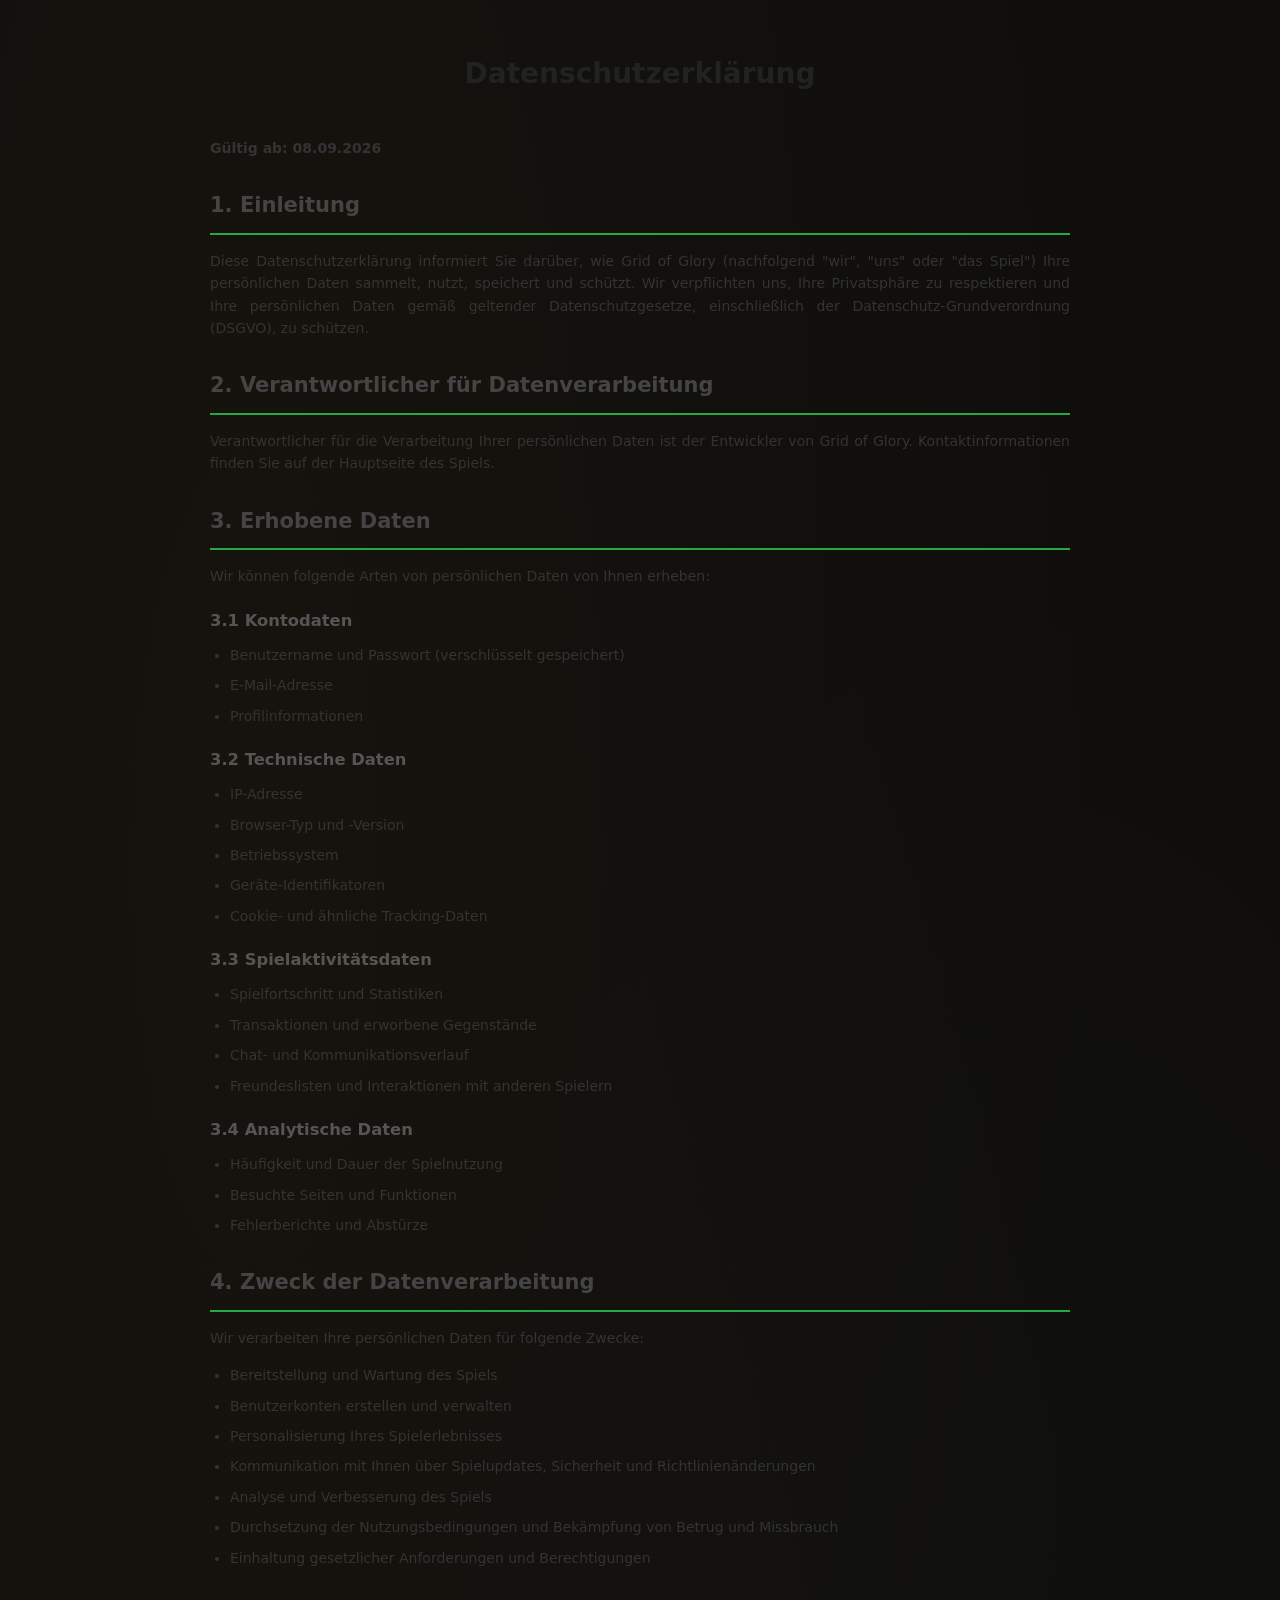
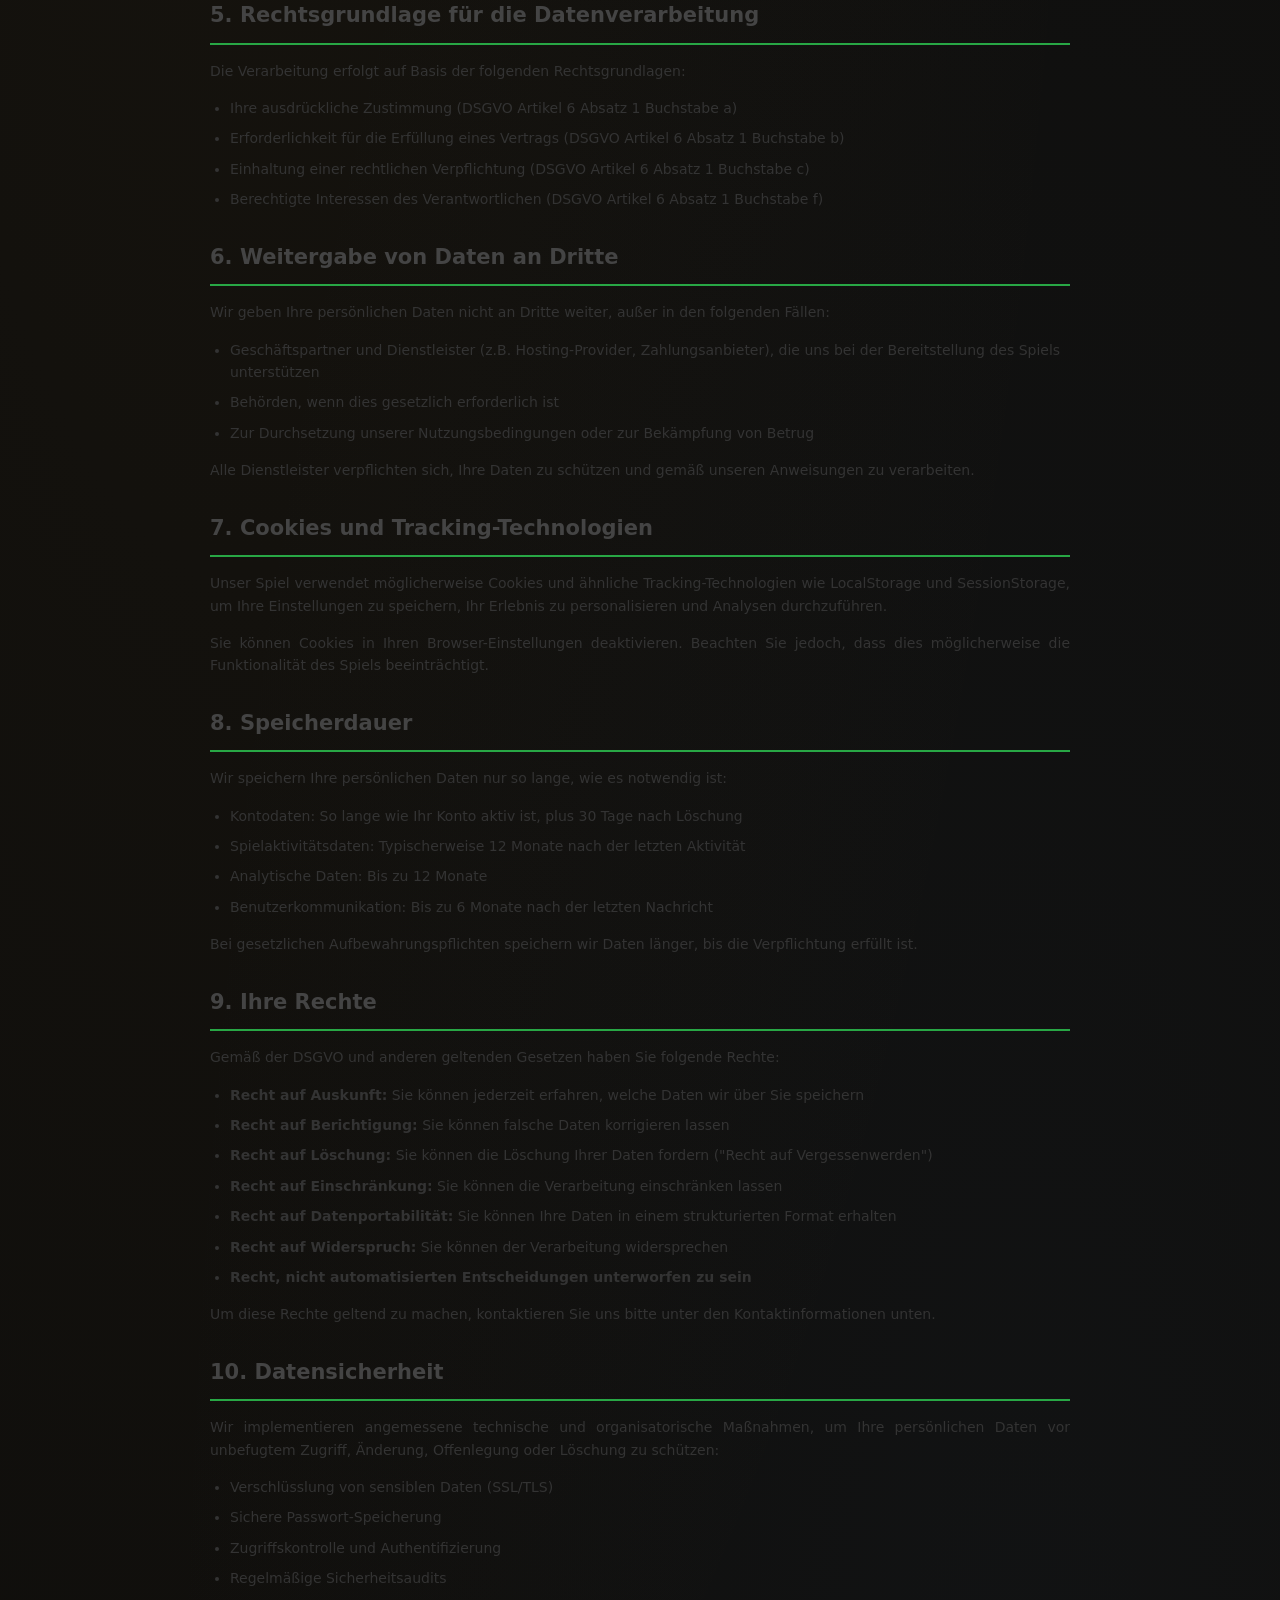
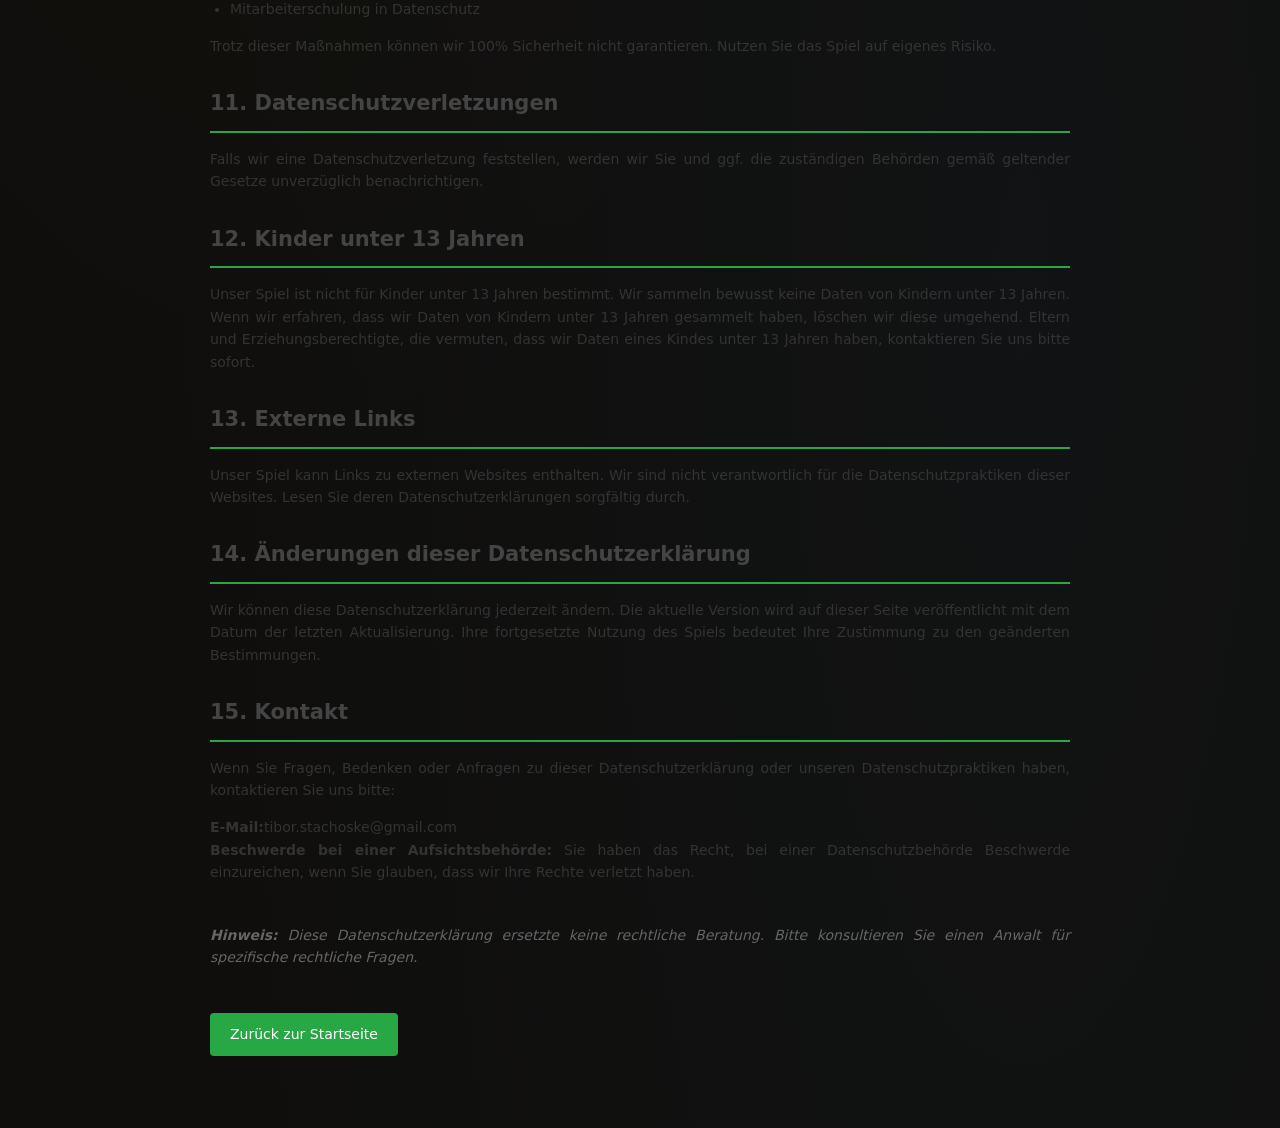
<file: datenschutz.html>
<!DOCTYPE html>
<html lang="de">
<head>
    <meta charset="UTF-8">
    <meta name="viewport" content="width=device-width, initial-scale=1.0">
    <title>Datenschutz - Grid of Glory</title>
    <link rel="stylesheet" href="style.css">
    <style>
        .privacy-container {
            max-width: 900px;
            margin: 0 auto;
            padding: 40px 20px;
            line-height: 1.6;
            color: #333;
        }
        .privacy-container h1 {
            text-align: center;
            margin-bottom: 40px;
            color: #222;
        }
        .privacy-container h2 {
            margin-top: 30px;
            margin-bottom: 15px;
            color: #444;
            border-bottom: 2px solid #28a745;
            padding-bottom: 10px;
        }
        .privacy-container h3 {
            margin-top: 20px;
            margin-bottom: 10px;
            color: #555;
        }
        .privacy-container p {
            margin-bottom: 15px;
            text-align: justify;
        }
        .privacy-container ul {
            margin-left: 20px;
            margin-bottom: 15px;
        }
        .privacy-container li {
            margin-bottom: 8px;
        }
        .back-link {
            display: inline-block;
            margin-top: 30px;
            padding: 10px 20px;
            background-color: #28a745;
            color: white;
            text-decoration: none;
            border-radius: 4px;
            text-align: center;
        }
        .back-link:hover {
            background-color: #218838;
        }
    </style>
</head>
<body>
    <div class="privacy-container">
        <h1>Datenschutzerklärung</h1>
        <p><strong>Gültig ab: 08.09.2026</strong></p>

        <h2>1. Einleitung</h2>
        <p>
            Diese Datenschutzerklärung informiert Sie darüber, wie Grid of Glory (nachfolgend "wir", "uns" oder "das Spiel") 
            Ihre persönlichen Daten sammelt, nutzt, speichert und schützt. Wir verpflichten uns, Ihre Privatsphäre zu 
            respektieren und Ihre persönlichen Daten gemäß geltender Datenschutzgesetze, einschließlich der 
            Datenschutz-Grundverordnung (DSGVO), zu schützen.
        </p>

        <h2>2. Verantwortlicher für Datenverarbeitung</h2>
        <p>
            Verantwortlicher für die Verarbeitung Ihrer persönlichen Daten ist der Entwickler von Grid of Glory. 
            Kontaktinformationen finden Sie auf der Hauptseite des Spiels.
        </p>

        <h2>3. Erhobene Daten</h2>
        <p>Wir können folgende Arten von persönlichen Daten von Ihnen erheben:</p>

        <h3>3.1 Kontodaten</h3>
        <ul>
            <li>Benutzername und Passwort (verschlüsselt gespeichert)</li>
            <li>E-Mail-Adresse</li>
            <li>Profilinformationen</li>
        </ul>

        <h3>3.2 Technische Daten</h3>
        <ul>
            <li>IP-Adresse</li>
            <li>Browser-Typ und -Version</li>
            <li>Betriebssystem</li>
            <li>Geräte-Identifikatoren</li>
            <li>Cookie- und ähnliche Tracking-Daten</li>
        </ul>

        <h3>3.3 Spielaktivitätsdaten</h3>
        <ul>
            <li>Spielfortschritt und Statistiken</li>
            <li>Transaktionen und erworbene Gegenstände</li>
            <li>Chat- und Kommunikationsverlauf</li>
            <li>Freundeslisten und Interaktionen mit anderen Spielern</li>
        </ul>

        <h3>3.4 Analytische Daten</h3>
        <ul>
            <li>Häufigkeit und Dauer der Spielnutzung</li>
            <li>Besuchte Seiten und Funktionen</li>
            <li>Fehlerberichte und Abstürze</li>
        </ul>

        <h2>4. Zweck der Datenverarbeitung</h2>
        <p>Wir verarbeiten Ihre persönlichen Daten für folgende Zwecke:</p>
        <ul>
            <li>Bereitstellung und Wartung des Spiels</li>
            <li>Benutzerkonten erstellen und verwalten</li>
            <li>Personalisierung Ihres Spielerlebnisses</li>
            <li>Kommunikation mit Ihnen über Spielupdates, Sicherheit und Richtlinienänderungen</li>
            <li>Analyse und Verbesserung des Spiels</li>
            <li>Durchsetzung der Nutzungsbedingungen und Bekämpfung von Betrug und Missbrauch</li>
            <li>Einhaltung gesetzlicher Anforderungen und Berechtigungen</li>
        </ul>

        <h2>5. Rechtsgrundlage für die Datenverarbeitung</h2>
        <p>Die Verarbeitung erfolgt auf Basis der folgenden Rechtsgrundlagen:</p>
        <ul>
            <li>Ihre ausdrückliche Zustimmung (DSGVO Artikel 6 Absatz 1 Buchstabe a)</li>
            <li>Erforderlichkeit für die Erfüllung eines Vertrags (DSGVO Artikel 6 Absatz 1 Buchstabe b)</li>
            <li>Einhaltung einer rechtlichen Verpflichtung (DSGVO Artikel 6 Absatz 1 Buchstabe c)</li>
            <li>Berechtigte Interessen des Verantwortlichen (DSGVO Artikel 6 Absatz 1 Buchstabe f)</li>
        </ul>

        <h2>6. Weitergabe von Daten an Dritte</h2>
        <p>
            Wir geben Ihre persönlichen Daten nicht an Dritte weiter, außer in den folgenden Fällen:
        </p>
        <ul>
            <li>Geschäftspartner und Dienstleister (z.B. Hosting-Provider, Zahlungsanbieter), die uns bei der Bereitstellung des Spiels unterstützen</li>
            <li>Behörden, wenn dies gesetzlich erforderlich ist</li>
            <li>Zur Durchsetzung unserer Nutzungsbedingungen oder zur Bekämpfung von Betrug</li>
        </ul>
        <p>
            Alle Dienstleister verpflichten sich, Ihre Daten zu schützen und gemäß unseren Anweisungen zu verarbeiten.
        </p>

        <h2>7. Cookies und Tracking-Technologien</h2>
        <p>
            Unser Spiel verwendet möglicherweise Cookies und ähnliche Tracking-Technologien wie LocalStorage und SessionStorage, 
            um Ihre Einstellungen zu speichern, Ihr Erlebnis zu personalisieren und Analysen durchzuführen.
        </p>
        <p>
            Sie können Cookies in Ihren Browser-Einstellungen deaktivieren. Beachten Sie jedoch, dass dies möglicherweise 
            die Funktionalität des Spiels beeinträchtigt.
        </p>

        <h2>8. Speicherdauer</h2>
        <p>
            Wir speichern Ihre persönlichen Daten nur so lange, wie es notwendig ist:
        </p>
        <ul>
            <li>Kontodaten: So lange wie Ihr Konto aktiv ist, plus 30 Tage nach Löschung</li>
            <li>Spielaktivitätsdaten: Typischerweise 12 Monate nach der letzten Aktivität</li>
            <li>Analytische Daten: Bis zu 12 Monate</li>
            <li>Benutzerkommunikation: Bis zu 6 Monate nach der letzten Nachricht</li>
        </ul>
        <p>
            Bei gesetzlichen Aufbewahrungspflichten speichern wir Daten länger, bis die Verpflichtung erfüllt ist.
        </p>

        <h2>9. Ihre Rechte</h2>
        <p>
            Gemäß der DSGVO und anderen geltenden Gesetzen haben Sie folgende Rechte:
        </p>
        <ul>
            <li><strong>Recht auf Auskunft:</strong> Sie können jederzeit erfahren, welche Daten wir über Sie speichern</li>
            <li><strong>Recht auf Berichtigung:</strong> Sie können falsche Daten korrigieren lassen</li>
            <li><strong>Recht auf Löschung:</strong> Sie können die Löschung Ihrer Daten fordern ("Recht auf Vergessenwerden")</li>
            <li><strong>Recht auf Einschränkung:</strong> Sie können die Verarbeitung einschränken lassen</li>
            <li><strong>Recht auf Datenportabilität:</strong> Sie können Ihre Daten in einem strukturierten Format erhalten</li>
            <li><strong>Recht auf Widerspruch:</strong> Sie können der Verarbeitung widersprechen</li>
            <li><strong>Recht, nicht automatisierten Entscheidungen unterworfen zu sein</strong></li>
        </ul>
        <p>
            Um diese Rechte geltend zu machen, kontaktieren Sie uns bitte unter den Kontaktinformationen unten.
        </p>

        <h2>10. Datensicherheit</h2>
        <p>
            Wir implementieren angemessene technische und organisatorische Maßnahmen, um Ihre persönlichen Daten 
            vor unbefugtem Zugriff, Änderung, Offenlegung oder Löschung zu schützen:
        </p>
        <ul>
            <li>Verschlüsslung von sensiblen Daten (SSL/TLS)</li>
            <li>Sichere Passwort-Speicherung</li>
            <li>Zugriffskontrolle und Authentifizierung</li>
            <li>Regelmäßige Sicherheitsaudits</li>
            <li>Mitarbeiterschulung in Datenschutz</li>
        </ul>
        <p>
            Trotz dieser Maßnahmen können wir 100% Sicherheit nicht garantieren. Nutzen Sie das Spiel auf eigenes Risiko.
        </p>

        <h2>11. Datenschutzverletzungen</h2>
        <p>
            Falls wir eine Datenschutzverletzung feststellen, werden wir Sie und ggf. die zuständigen Behörden 
            gemäß geltender Gesetze unverzüglich benachrichtigen.
        </p>

        <h2>12. Kinder unter 13 Jahren</h2>
        <p>
            Unser Spiel ist nicht für Kinder unter 13 Jahren bestimmt. Wir sammeln bewusst keine Daten von Kindern unter 13 Jahren. 
            Wenn wir erfahren, dass wir Daten von Kindern unter 13 Jahren gesammelt haben, löschen wir diese umgehend. 
            Eltern und Erziehungsberechtigte, die vermuten, dass wir Daten eines Kindes unter 13 Jahren haben, 
            kontaktieren Sie uns bitte sofort.
        </p>

        <h2>13. Externe Links</h2>
        <p>
            Unser Spiel kann Links zu externen Websites enthalten. Wir sind nicht verantwortlich für die Datenschutzpraktiken 
            dieser Websites. Lesen Sie deren Datenschutzerklärungen sorgfältig durch.
        </p>

        <h2>14. Änderungen dieser Datenschutzerklärung</h2>
        <p>
            Wir können diese Datenschutzerklärung jederzeit ändern. Die aktuelle Version wird auf dieser Seite veröffentlicht 
            mit dem Datum der letzten Aktualisierung. Ihre fortgesetzte Nutzung des Spiels bedeutet Ihre Zustimmung 
            zu den geänderten Bestimmungen.
        </p>

        <h2>15. Kontakt</h2>
        <p>
            Wenn Sie Fragen, Bedenken oder Anfragen zu dieser Datenschutzerklärung oder unseren Datenschutzpraktiken haben, 
            kontaktieren Sie uns bitte:
        </p>
        <p>
            <strong>E-Mail:</strong>tibor.stachoske@gmail.com<br>
            <strong>Beschwerde bei einer Aufsichtsbehörde:</strong> Sie haben das Recht, bei einer Datenschutzbehörde 
            Beschwerde einzureichen, wenn Sie glauben, dass wir Ihre Rechte verletzt haben.
        </p>

        <p style="margin-top: 40px; font-style: italic; color: #666;">
            <strong>Hinweis:</strong> Diese Datenschutzerklärung ersetzte keine rechtliche Beratung. 
            Bitte konsultieren Sie einen Anwalt für spezifische rechtliche Fragen.
        </p>

        <a href="index.html" class="back-link">Zurück zur Startseite</a>
    </div>
</body>
</html>
</file>
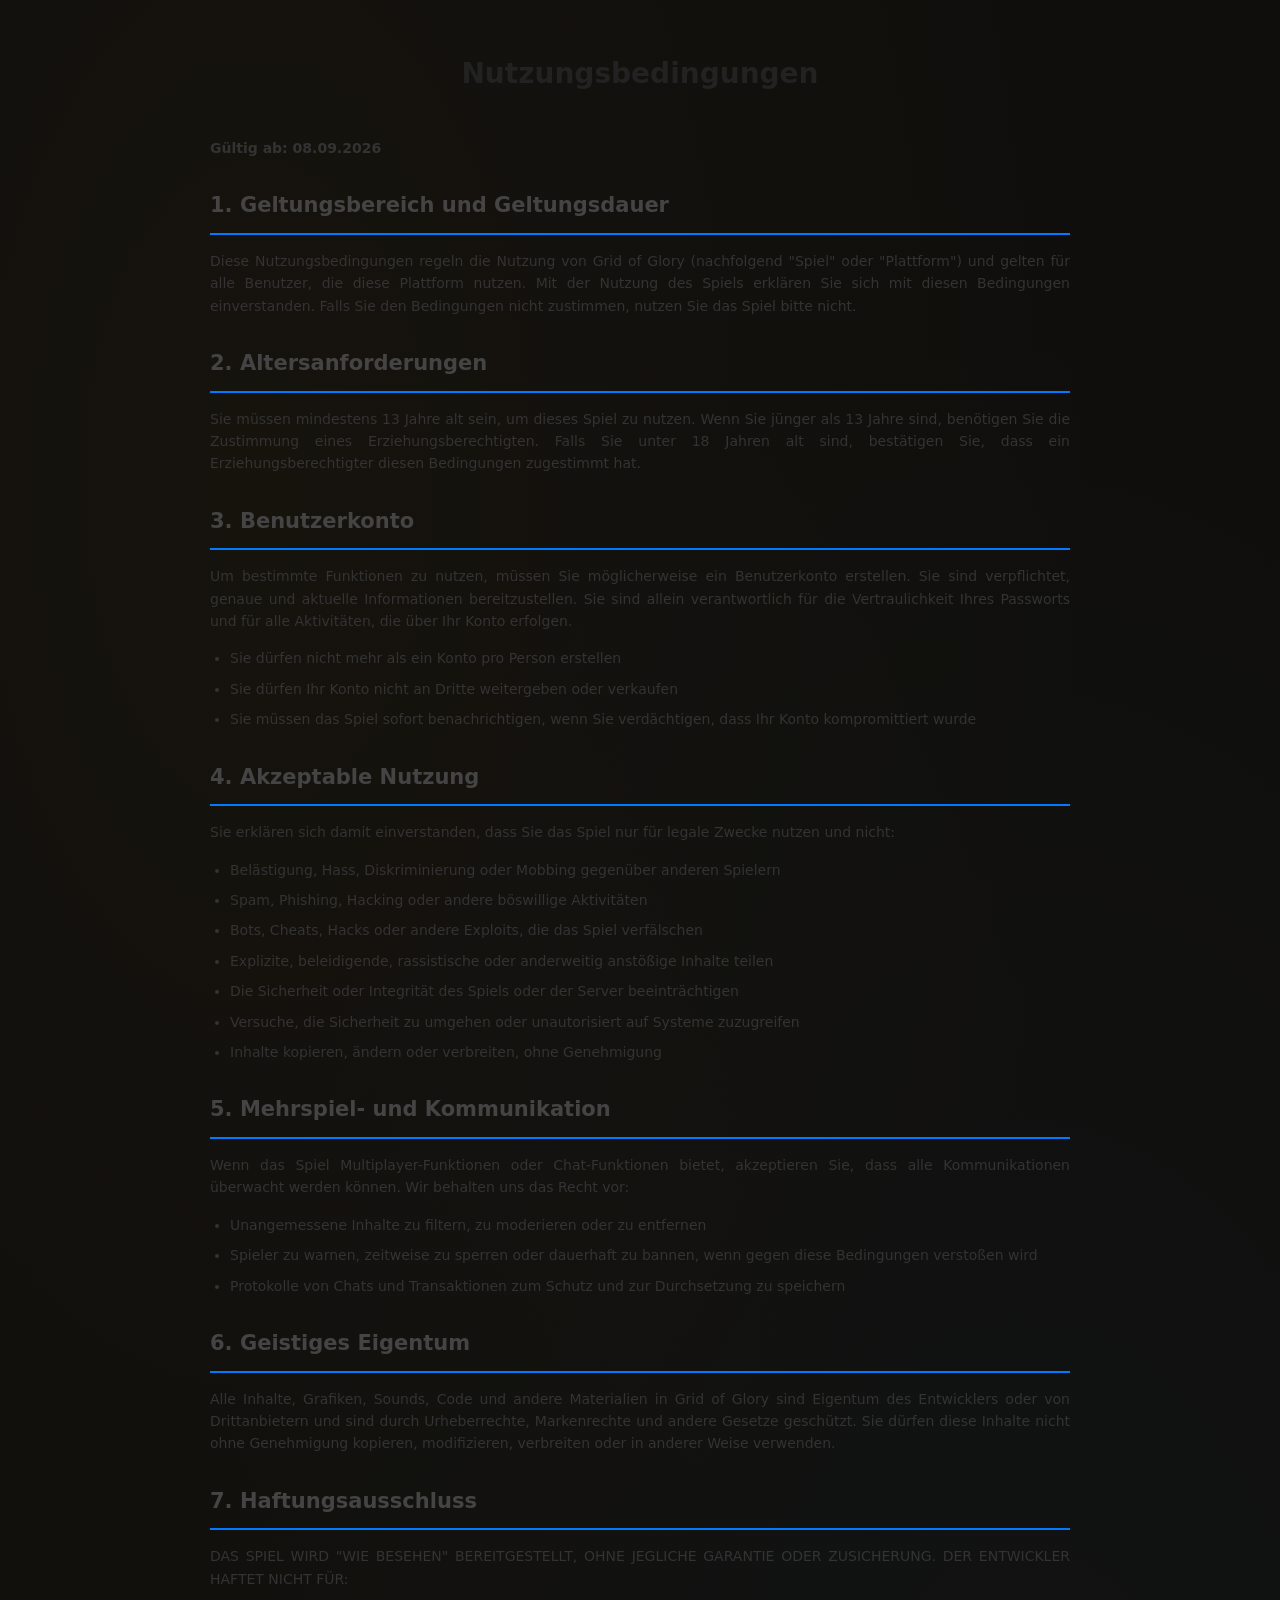
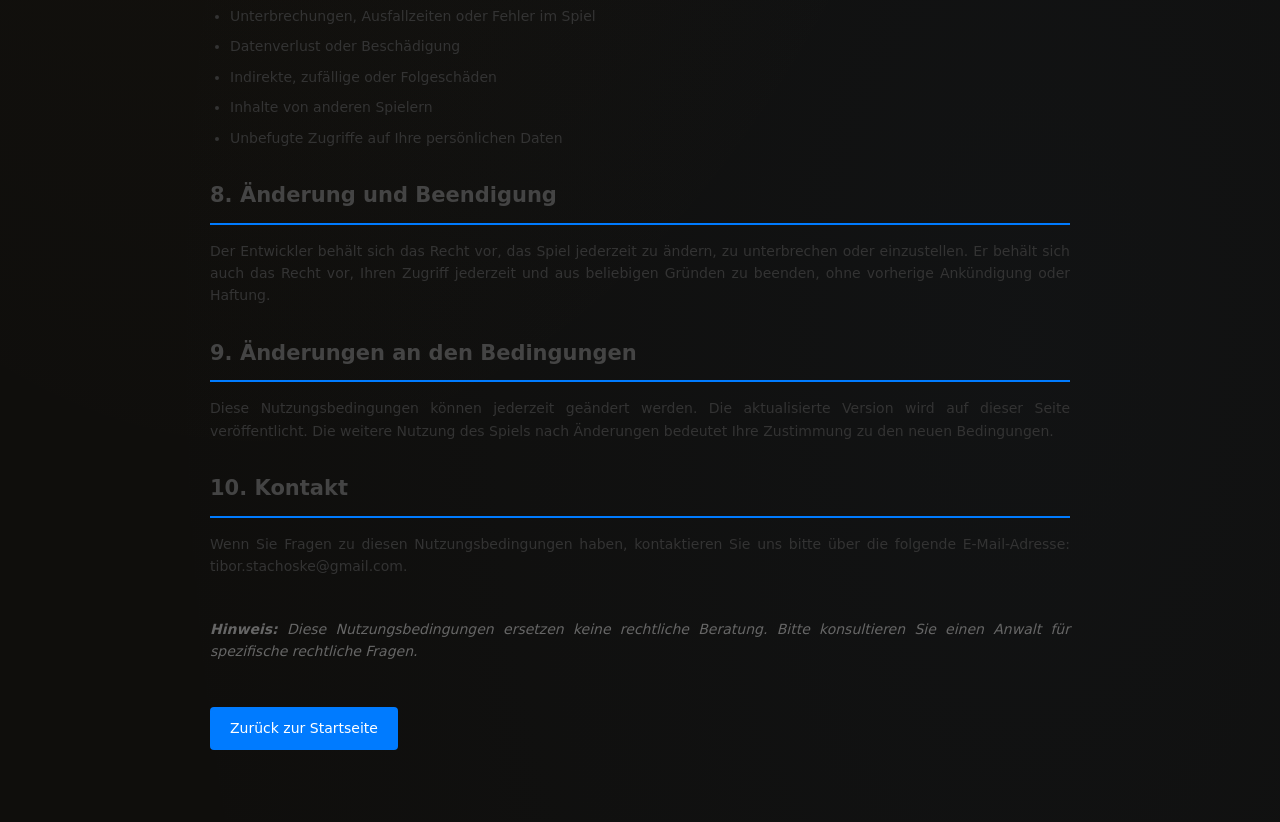
<file: nutzungsbedingungen.html>
<!DOCTYPE html>
<html lang="de">
<head>
    <meta charset="UTF-8">
    <meta name="viewport" content="width=device-width, initial-scale=1.0">
    <title>Nutzungsbedingungen - Grid of Glory</title>
    <link rel="stylesheet" href="style.css">
    <style>
        .terms-container {
            max-width: 900px;
            margin: 0 auto;
            padding: 40px 20px;
            line-height: 1.6;
            color: #333;
        }
        .terms-container h1 {
            text-align: center;
            margin-bottom: 40px;
            color: #222;
        }
        .terms-container h2 {
            margin-top: 30px;
            margin-bottom: 15px;
            color: #444;
            border-bottom: 2px solid #007bff;
            padding-bottom: 10px;
        }
        .terms-container p {
            margin-bottom: 15px;
            text-align: justify;
        }
        .terms-container ul {
            margin-left: 20px;
            margin-bottom: 15px;
        }
        .terms-container li {
            margin-bottom: 8px;
        }
        .back-link {
            display: inline-block;
            margin-top: 30px;
            padding: 10px 20px;
            background-color: #007bff;
            color: white;
            text-decoration: none;
            border-radius: 4px;
            text-align: center;
        }
        .back-link:hover {
            background-color: #0056b3;
        }
    </style>
</head>
<body>
    <div class="terms-container">
        <h1>Nutzungsbedingungen</h1>
        <p><strong>Gültig ab: 08.09.2026</strong></p>

        <h2>1. Geltungsbereich und Geltungsdauer</h2>
        <p>
            Diese Nutzungsbedingungen regeln die Nutzung von Grid of Glory (nachfolgend "Spiel" oder "Plattform") 
            und gelten für alle Benutzer, die diese Plattform nutzen. Mit der Nutzung des Spiels erklären Sie sich 
            mit diesen Bedingungen einverstanden. Falls Sie den Bedingungen nicht zustimmen, nutzen Sie das Spiel bitte nicht.
        </p>

        <h2>2. Altersanforderungen</h2>
        <p>
            Sie müssen mindestens 13 Jahre alt sein, um dieses Spiel zu nutzen. Wenn Sie jünger als 13 Jahre sind, 
            benötigen Sie die Zustimmung eines Erziehungsberechtigten. Falls Sie unter 18 Jahren alt sind, bestätigen 
            Sie, dass ein Erziehungsberechtigter diesen Bedingungen zugestimmt hat.
        </p>

        <h2>3. Benutzerkonto</h2>
        <p>Um bestimmte Funktionen zu nutzen, müssen Sie möglicherweise ein Benutzerkonto erstellen. Sie sind 
            verpflichtet, genaue und aktuelle Informationen bereitzustellen. Sie sind allein verantwortlich für 
            die Vertraulichkeit Ihres Passworts und für alle Aktivitäten, die über Ihr Konto erfolgen.</p>
        <ul>
            <li>Sie dürfen nicht mehr als ein Konto pro Person erstellen</li>
            <li>Sie dürfen Ihr Konto nicht an Dritte weitergeben oder verkaufen</li>
            <li>Sie müssen das Spiel sofort benachrichtigen, wenn Sie verdächtigen, dass Ihr Konto kompromittiert wurde</li>
        </ul>

        <h2>4. Akzeptable Nutzung</h2>
        <p>Sie erklären sich damit einverstanden, dass Sie das Spiel nur für legale Zwecke nutzen und nicht:</p>
        <ul>
            <li>Belästigung, Hass, Diskriminierung oder Mobbing gegenüber anderen Spielern</li>
            <li>Spam, Phishing, Hacking oder andere böswillige Aktivitäten</li>
            <li>Bots, Cheats, Hacks oder andere Exploits, die das Spiel verfälschen</li>
            <li>Explizite, beleidigende, rassistische oder anderweitig anstößige Inhalte teilen</li>
            <li>Die Sicherheit oder Integrität des Spiels oder der Server beeinträchtigen</li>
            <li>Versuche, die Sicherheit zu umgehen oder unautorisiert auf Systeme zuzugreifen</li>
            <li>Inhalte kopieren, ändern oder verbreiten, ohne Genehmigung</li>
        </ul>

        <h2>5. Mehrspiel- und Kommunikation</h2>
        <p>
            Wenn das Spiel Multiplayer-Funktionen oder Chat-Funktionen bietet, akzeptieren Sie, dass alle 
            Kommunikationen überwacht werden können. Wir behalten uns das Recht vor:
        </p>
        <ul>
            <li>Unangemessene Inhalte zu filtern, zu moderieren oder zu entfernen</li>
            <li>Spieler zu warnen, zeitweise zu sperren oder dauerhaft zu bannen, wenn gegen diese Bedingungen verstoßen wird</li>
            <li>Protokolle von Chats und Transaktionen zum Schutz und zur Durchsetzung zu speichern</li>
        </ul>

        <h2>6. Geistiges Eigentum</h2>
        <p>
            Alle Inhalte, Grafiken, Sounds, Code und andere Materialien in Grid of Glory sind Eigentum des Entwicklers 
            oder von Drittanbietern und sind durch Urheberrechte, Markenrechte und andere Gesetze geschützt. Sie dürfen 
            diese Inhalte nicht ohne Genehmigung kopieren, modifizieren, verbreiten oder in anderer Weise verwenden.
        </p>

        <h2>7. Haftungsausschluss</h2>
        <p>
            DAS SPIEL WIRD "WIE BESEHEN" BEREITGESTELLT, OHNE JEGLICHE GARANTIE ODER ZUSICHERUNG. DER ENTWICKLER 
            HAFTET NICHT FÜR:
        </p>
        <ul>
            <li>Unterbrechungen, Ausfallzeiten oder Fehler im Spiel</li>
            <li>Datenverlust oder Beschädigung</li>
            <li>Indirekte, zufällige oder Folgeschäden</li>
            <li>Inhalte von anderen Spielern</li>
            <li>Unbefugte Zugriffe auf Ihre persönlichen Daten</li>
        </ul>

        <h2>8. Änderung und Beendigung</h2>
        <p>
            Der Entwickler behält sich das Recht vor, das Spiel jederzeit zu ändern, zu unterbrechen oder einzustellen. 
            Er behält sich auch das Recht vor, Ihren Zugriff jederzeit und aus beliebigen Gründen zu beenden, 
            ohne vorherige Ankündigung oder Haftung.
        </p>

        <h2>9. Änderungen an den Bedingungen</h2>
        <p>
            Diese Nutzungsbedingungen können jederzeit geändert werden. Die aktualisierte Version wird auf dieser Seite 
            veröffentlicht. Die weitere Nutzung des Spiels nach Änderungen bedeutet Ihre Zustimmung zu den neuen Bedingungen.
        </p>

        <h2>10. Kontakt</h2>
        <p>
            Wenn Sie Fragen zu diesen Nutzungsbedingungen haben, kontaktieren Sie uns bitte über die folgende E-Mail-Adresse: tibor.stachoske@gmail.com.
        </p>

        <p style="margin-top: 40px; font-style: italic; color: #666;">
            <strong>Hinweis:</strong> Diese Nutzungsbedingungen ersetzen keine rechtliche Beratung. 
            Bitte konsultieren Sie einen Anwalt für spezifische rechtliche Fragen.
        </p>

        <a href="index.html" class="back-link">Zurück zur Startseite</a>
    </div>
</body>
</html>
</file>
<file: style.css>
﻿/* â•â•â•â•â•â•â•â•â•â•â•â•â•â•â•â•â•â•â•â•â•â•â•â•â•â•â•â•â•â•â•â•â•â•â•â•â•â•â•â•â•â•â•â•â•â•â•â•â•â•â•â•â•â•â•
   GRID OF GLORY â€” style.css
   Dark Fantasy Theme, Mobile-First
â•â•â•â•â•â•â•â•â•â•â•â•â•â•â•â•â•â•â•â•â•â•â•â•â•â•â•â•â•â•â•â•â•â•â•â•â•â•â•â•â•â•â•â•â•â•â•â•â•â•â•â•â•â•â•â• */

/* â”€â”€ RESET & BASE â”€â”€â”€â”€â”€â”€â”€â”€â”€â”€â”€â”€â”€â”€â”€â”€â”€â”€â”€â”€â”€â”€â”€â”€â”€â”€â”€â”€â”€â”€â”€â”€â”€â”€â”€â”€â”€â”€â”€ */
*, *::before, *::after {
  box-sizing: border-box;
  margin: 0;
  padding: 0;
}

html, body {
  min-height: 100vh;
  background: #0f0e0c;
  background-image:
    radial-gradient(ellipse at 20% 20%, rgba(200,151,58,0.04) 0%, transparent 60%),
    radial-gradient(ellipse at 80% 80%, rgba(58,96,144,0.06) 0%, transparent 60%);
  color: #e8e0d0;
  font-family: 'Segoe UI', system-ui, -apple-system, sans-serif;
  font-size: 14px;
  line-height: 1.5;
}

body {
  padding: 12px;
  padding-bottom: 32px;
}

h2.sr-only {
  position: absolute; width: 1px; height: 1px;
  overflow: hidden; clip: rect(0,0,0,0);
}


/* â•â•â•â•â•â•â•â•â•â•â•â•â•â•â•â•â•â•â•â•â•â•â•â•â•â•â•â•â•â•â•â•â•â•â•â•â•â•â•â•â•â•â•â•â•â•â•â•â•â•â•â•â•â•â•
   CARDS & LAYOUT
â•â•â•â•â•â•â•â•â•â•â•â•â•â•â•â•â•â•â•â•â•â•â•â•â•â•â•â•â•â•â•â•â•â•â•â•â•â•â•â•â•â•â•â•â•â•â•â•â•â•â•â•â•â•â•â• */

.card {
  background: #1a1814;
  border: 1px solid #3a3630;
  border-radius: 14px;
  padding: 14px 16px;
  box-shadow: 0 2px 8px rgba(0,0,0,0.4);
}

.card h3 {
  font-size: 12px;
  font-weight: 600;
  text-transform: uppercase;
  letter-spacing: 0.08em;
  color: #c8973a;
  margin-bottom: 8px;
}

/* â•â•â•â•â•â•â•â•â•â•â•â•â•â•â•â•â•â•â•â•â•â•â•â•â•â•â•â•â•â•â•â•â•â•â•â•â•â•â•â•â•â•â•â•â•â•â•â•â•â•â•â•â•â•â•
   GAME LAYOUT â€” RESPONSIVE
â•â•â•â•â•â•â•â•â•â•â•â•â•â•â•â•â•â•â•â•â•â•â•â•â•â•â•â•â•â•â•â•â•â•â•â•â•â•â•â•â•â•â•â•â•â•â•â•â•â•â•â•â•â•â•â• */

/* Einheitliches, mobiles Layout fuer alle Bildschirmgroessen */
.game-layout {
  display: flex;
  flex-direction: column;
  min-height: 100vh;
  padding-bottom: 100px; /* Platz fuer die fixierte Action-Bar unten */
}

.game-top-bar {
  position: sticky;
  top: 0;
  z-index: 500;
  display: flex;
  justify-content: space-between;
  align-items: center;
  gap: 12px;
  background: linear-gradient(180deg, rgba(15,14,12,0.97), rgba(15,14,12,0.88));
  border-bottom: 2px solid #3a3630;
  padding: 10px 14px;
  backdrop-filter: blur(8px);
  flex-shrink: 0;
}

.game-info-compact {
  display: flex;
  gap: 16px;
  align-items: center;
  flex: 1;
  min-width: 0;
  font-size: 13px;
}

.game-info-compact > * {
  white-space: nowrap;
  overflow: hidden;
  text-overflow: ellipsis;
}

.btn-back-top {
  padding: 8px 12px;
  background: rgba(58,96,144,0.3);
  border: 1px solid #3a6090;
  color: #8ab4f0;
  border-radius: 6px;
  cursor: pointer;
  font-size: 12px;
  font-weight: 600;
  flex-shrink: 0;
  transition: all 0.2s;
}

.btn-back-top:hover {
  background: rgba(58,96,144,0.5);
  border-color: #5a8ac0;
}

/* MAIN GAME CONTAINER - alles zentriert untereinander, wie eine App */
.game-main {
  display: flex;
  flex-direction: column;
  gap: 12px;
  align-items: center;
  padding: 12px;
  width: 100%;
}

.game-board-container {
  width: 100%;
  max-width: 480px;
  display: flex;
  flex-direction: column;
  gap: 8px;
}

.board-wrap {
  width: 100%;
  display: flex;
  justify-content: center;
  align-items: flex-start;
  background: rgba(0,0,0,0.4);
  border: 1px solid #3a3630;
  border-radius: 12px;
  padding: 10px;
  overflow: auto;
  -webkit-overflow-scrolling: touch;
}

@media (max-width: 480px) {
  .game-top-bar { padding: 8px 10px; }
  .game-main { padding: 8px; gap: 10px; }
}

.sr-row {
  display: flex;
  justify-content: space-between;
  align-items: center;
  font-size: 11px;
  color: #9a9080;
  padding: 3px 0;
  border-bottom: 1px solid rgba(255,255,255,0.03);
}
.sr-row:last-child { border-bottom: none; }
.sr-row span:last-child {
  color: #e8e0d0;
  font-weight: 500;
}


/* â•â•â•â•â•â•â•â•â•â•â•â•â•â•â•â•â•â•â•â•â•â•â•â•â•â•â•â•â•â•â•â•â•â•â•â•â•â•â•â•â•â•â•â•â•â•â•â•â•â•â•â•â•â•â•
   BOARD
â•â•â•â•â•â•â•â•â•â•â•â•â•â•â•â•â•â•â•â•â•â•â•â•â•â•â•â•â•â•â•â•â•â•â•â•â•â•â•â•â•â•â•â•â•â•â•â•â•â•â•â•â•â•â•â• */

#board-wrap {
  line-height: 0;
  border-radius: 8px;
  overflow: hidden;
  box-shadow: 0 4px 24px rgba(0,0,0,0.6);
  border: 2px solid #4a4540;
}

.board-grid {
  display: inline-grid;
}

.cell {
  width: 40px;
  height: 40px;
  display: flex;
  align-items: center;
  justify-content: center;
  cursor: pointer;
  position: relative;
  overflow: visible;
  font-size: 16px;
  user-select: none;
  transition: filter 0.1s;
}

/* Mobile: kleinere Zellen */
@media (max-width: 480px) {
  .cell { width: 32px; height: 32px; font-size: 13px; }
}

.cell.c-light { background: #2a2620; }
.cell.c-dark  { background: #221e18; }

.cell.t-wall  { background: #111 !important; cursor: default; }
.cell.t-cover { background: #1a3020 !important; }
.cell.t-water { background: #0e2035 !important; cursor: default; }

.cell.hl-move { background: #1a2e45 !important; outline: 2px solid #3a6090; outline-offset: -2px; }
.cell.hl-atk  { background: #3a1a1a !important; outline: 2px solid #c04040; outline-offset: -2px; }
.cell.hl-sel  { outline: 3px solid #c8973a !important; outline-offset: -3px; z-index: 2; }

/* DEPLOYMENT ZONES */
.cell.deployment-zone-a { background: rgba(58, 96, 144, 0.2) !important; }
.cell.deployment-zone-b { background: rgba(192, 64, 64, 0.2) !important; }

.cell:hover:not(.t-wall):not(.t-water) { filter: brightness(1.3); }

/* Unit circle */
.unit {
  width: 30px;
  height: 30px;
  border-radius: 50%;
  display: flex;
  align-items: center;
  justify-content: center;
  font-size: 14px;
  border: 2px solid;
  position: absolute;
  top: 50%;
  left: 50%;
  transform: translate(-50%, -50%);
  z-index: 3;
  box-shadow: 0 2px 6px rgba(0,0,0,0.5);
  transition: transform 0.15s;
}
@media (max-width: 480px) {
  .unit { width: 24px; height: 24px; font-size: 11px; }
}
.unit.spent { opacity: .35; filter: grayscale(0.5); }

.hp-bar {
  position: absolute;
  bottom: -5px;
  left: 50%;
  transform: translateX(-50%);
  width: 26px;
  height: 3px;
  background: rgba(0,0,0,0.5);
  border-radius: 2px;
  overflow: hidden;
}
@media (max-width: 480px) {
  .hp-bar { width: 20px; bottom: -4px; }
}
.hp-fill {
  height: 100%;
  background: linear-gradient(90deg, #4a7a3a, #6aaa5a);
  border-radius: 2px;
  transition: width .3s;
}

/* â•â•â•â•â•â•â•â•â•â•â•â•â•â•â•â•â•â•â•â•â•â•â•â•â•â•â•â•â•â•â•â•â•â•â•â•â•â•â•â•â•â•â•â•â•â•â•â•â•â•â•â•â•â•â•
   SPRITE-SYSTEM
â•â•â•â•â•â•â•â•â•â•â•â•â•â•â•â•â•â•â•â•â•â•â•â•â•â•â•â•â•â•â•â•â•â•â•â•â•â•â•â•â•â•â•â•â•â•â•â•â•â•â•â•â•â•â•â• */

.sprite {
  display: flex;
  align-items: center;
  justify-content: center;
  width: 100%;
  height: 100%;
  position: relative;
}

.sprite-img {
  width: 100%;
  height: 100%;
  object-fit: contain;
  image-rendering: pixelated;
  image-rendering: crisp-edges;
}

.sprite.sprite-loaded {
  background: transparent;
}

.sprite-emoji {
  font-size: 1.2em;
  line-height: 1;
  text-align: center;
}

/* Unit Sprites - können größer als die Cell sein */
.unit {
  position: absolute;
  top: 50%;
  left: 50%;
  transform: translate(-50%, -50%);
  width: 150%;
  height: 150%;
  display: flex;
  align-items: center;
  justify-content: center;
  z-index: 10;
}

.unit .sprite {
  width: 100%;
  height: 100%;
  position: relative;
}

.unit .sprite-img {
  width: 100%;
  height: 100%;
  object-fit: contain;
}

/* Terrain Sprites - Basis Layer */
.sprite.sprite-terrain-base {
  position: absolute;
  top: 0;
  left: 0;
  width: 100%;
  height: 100%;
  z-index: 1;
  opacity: 1;
}

/* Terrain Sprites - Objekt Layer (oben drauf) */
.sprite.sprite-terrain-object {
  position: absolute;
  top: 0;
  left: 0;
  width: 100%;
  height: 100%;
  z-index: 2;
  opacity: 0.95;
}

/* Sprite-Fallback fÃ¼r fehlende Dateien */
.sprite:not(.sprite-loaded) {
  font-size: 12px;
  color: #999;
}


/* â•â•â•â•â•â•â•â•â•â•â•â•â•â•â•â•â•â•â•â•â•â•â•â•â•â•â•â•â•â•â•â•â•â•â•â•â•â•â•â•â•â•â•â•â•â•â•â•â•â•â•â•â•â•â•
   BUTTONS
â•â•â•â•â•â•â•â•â•â•â•â•â•â•â•â•â•â•â•â•â•â•â•â•â•â•â•â•â•â•â•â•â•â•â•â•â•â•â•â•â•â•â•â•â•â•â•â•â•â•â•â•â•â•â•â• */

.big-btn {
  width: 100%;
  padding: 12px 16px;
  border-radius: 8px;
  border: 1px solid transparent;
  color: #fff;
  font-size: 13px;
  font-weight: 600;
  cursor: pointer;
  margin-top: 8px;
  letter-spacing: 0.02em;
  transition: filter 0.15s, transform 0.1s;
  text-shadow: 0 1px 2px rgba(0,0,0,0.4);
}
.big-btn:hover:not(:disabled) { filter: brightness(1.1); transform: translateY(-1px); }
.big-btn:active:not(:disabled) { transform: translateY(0); }
.big-btn:disabled { opacity: .35; cursor: default; }

.pb {
  font-size: 12px;
  padding: 10px 14px;
  border-radius: 8px;
  border: 1.5px solid #4a4540;
  background: #211f1a;
  color: #9a9080;
  cursor: pointer;
  transition: all 0.15s;
  font-weight: 600;
  flex: 1;
  text-transform: uppercase;
  letter-spacing: 0.05em;
  box-shadow: 0 2px 6px rgba(0,0,0,0.3);
}
.pb:hover:not(:disabled) {
  background: #2a2820;
  border-color: #9a9080;
  color: #e8e0d0;
  transform: translateY(-2px);
  box-shadow: 0 4px 12px rgba(0,0,0,0.5);
}
.pb.active {
  background: linear-gradient(135deg, rgba(58,96,144,0.4), rgba(58,96,144,0.2));
  color: #e8b84a;
  border-color: #5080b0;
  box-shadow: 0 4px 12px rgba(58,96,144,0.4);
  font-weight: 700;
}
.pb.active:hover:not(:disabled) {
  background: linear-gradient(135deg, rgba(58,96,144,0.5), rgba(58,96,144,0.3));
  box-shadow: 0 6px 16px rgba(58,96,144,0.5);
}
.pb:disabled { opacity: .35; cursor: default; }

.act-btn {
  width: 100%;
  padding: 12px 14px;
  border-radius: 10px;
  border: 1px solid #3a3630;
  background: #211f1a;
  color: #e8e0d0;
  font-size: 13px;
  cursor: pointer;
  text-align: left;
  margin-bottom: 8px;
  display: block;
  transition: all 0.15s;
  line-height: 1.4;
}
.act-btn:hover:not(:disabled) {
  background: #2a2820;
  border-color: #4a4540;
}
.act-btn:disabled { opacity: .35; cursor: default; }
.act-btn.atk {
  border-color: rgba(192,64,64,0.4);
  color: #e07060;
}
.act-btn.atk:hover {
  background: rgba(192,64,64,0.12);
  border-color: #c04040;
}
.act-btn.roll-a {
  background: linear-gradient(135deg, #8a2020, #c04040);
  color: #fff;
  border-color: #c04040;
  font-weight: 600;
  font-size: 13px;
  padding: 14px 12px;
  margin-bottom: 8px;
  text-align: center;
  box-shadow: 0 4px 12px rgba(192,64,64,0.4);
  line-height: 1.3;
  animation: pulse-dice 2s infinite;
}
.act-btn.roll-a:hover:not(:disabled) {
  box-shadow: 0 6px 16px rgba(192,64,64,0.6);
  transform: translateY(-2px);
}
.act-btn.roll-d {
  background: linear-gradient(135deg, #1e3a5a, #3a6090);
  color: #fff;
  border-color: #3a6090;
  font-weight: 600;
  font-size: 13px;
  padding: 14px 12px;
  margin-bottom: 8px;
  text-align: center;
  box-shadow: 0 4px 12px rgba(58,96,144,0.4);
  line-height: 1.3;
  animation: pulse-dice 2s infinite;
}
.act-btn.roll-d:hover:not(:disabled) {
  box-shadow: 0 6px 16px rgba(58,96,144,0.6);
  transform: translateY(-2px);
}

@keyframes pulse-dice {
  0%, 100% { box-shadow: 0 4px 12px rgba(255,255,255,0.1); }
  50% { box-shadow: 0 4px 20px rgba(255,255,255,0.25); }
}


/* â•â•â•â•â•â•â•â•â•â•â•â•â•â•â•â•â•â•â•â•â•â•â•â•â•â•â•â•â•â•â•â•â•â•â•â•â•â•â•â•â•â•â•â•â•â•â•â•â•â•â•â•â•â•â•
   LOG
â•â•â•â•â•â•â•â•â•â•â•â•â•â•â•â•â•â•â•â•â•â•â•â•â•â•â•â•â•â•â•â•â•â•â•â•â•â•â•â•â•â•â•â•â•â•â•â•â•â•â•â•â•â•â•â• */

.log-box {
  background: rgba(0,0,0,0.3);
  border: 1px solid #3a3630;
  border-radius: 8px;
  padding: 8px 10px;
  height: 130px;
  overflow-y: auto;
  font-size: 12px;
  scrollbar-width: thin;
  scrollbar-color: #4a4540 transparent;
}
.log-box::-webkit-scrollbar { width: 4px; }
.log-box::-webkit-scrollbar-thumb { background: #4a4540; border-radius: 2px; }

.le {
  padding: 2px 0;
  border-bottom: 1px solid rgba(255,255,255,0.03);
  line-height: 1.4;
}
.le:last-child { border-bottom: none; }
.le.hit { color: #e06050; }
.le.mov { color: #5080b0; }
.le.mis { color: #6a6058; }
.le.kil { color: #6aaa5a; font-weight: 600; }
.le.sys { color: #6a6058; font-style: italic; }
.le.cov { color: #50a080; }


/* â•â•â•â•â•â•â•â•â•â•â•â•â•â•â•â•â•â•â•â•â•â•â•â•â•â•â•â•â•â•â•â•â•â•â•â•â•â•â•â•â•â•â•â•â•â•â•â•â•â•â•â•â•â•â•
   GAME INFO SECTIONS (Keine Tabs, nur untereinander!)
â•â•â•â•â•â•â•â•â•â•â•â•â•â•â•â•â•â•â•â•â•â•â•â•â•â•â•â•â•â•â•â•â•â•â•â•â•â•â•â•â•â•â•â•â•â•â•â•â•â•â•â•â•â•â•â• */

.game-info-sections {
  display: flex;
  flex-direction: column;
  gap: 10px;
  width: 100%;
  max-width: 480px;
}

.info-card {
  background: #1a1814;
  border: 1px solid #3a3630;
  border-radius: 12px;
  padding: 14px 16px;
  box-shadow: 0 2px 8px rgba(0,0,0,0.4);
}

.info-card h3 {
  font-size: 11px;
  font-weight: 600;
  text-transform: uppercase;
  letter-spacing: 0.08em;
  color: #c8973a;
  margin-bottom: 10px;
}

.info-card #unit-card {
  font-size: 12px;
  line-height: 1.4;
}

.info-card #actions {
  display: flex;
  flex-direction: column;
  gap: 8px;
}

.info-card .log-box {
  font-size: 11px;
  max-height: 200px;
  overflow-y: auto;
}

/* Kompaktere Unit-Card Info */
#unit-card .sr-row {
  font-size: 10px;
  padding: 2px 0;
  margin-bottom: 2px;
}


/* â•â•â•â•â•â•â•â•â•â•â•â•â•â•â•â•â•â•â•â•â•â•â•â•â•â•â•â•â•â•â•â•â•â•â•â•â•â•â•â•â•â•â•â•â•â•â•â•â•â•â•â•â•â•â•
   BOTTOM ACTION BAR (Mobile)
â•â•â•â•â•â•â•â•â•â•â•â•â•â•â•â•â•â•â•â•â•â•â•â•â•â•â•â•â•â•â•â•â•â•â•â•â•â•â•â•â•â•â•â•â•â•â•â•â•â•â•â•â•â•â•â• */

.bottom-action-bar {
  position: fixed;
  bottom: 0;
  left: 50%;
  transform: translateX(-50%);
  width: 100%;
  max-width: 480px;
  display: flex;
  background: linear-gradient(180deg, rgba(26,24,20,0.85), rgba(18,17,14,0.98));
  border-top: 2px solid #4a4540;
  backdrop-filter: blur(10px);
  padding: 10px 10px calc(10px + env(safe-area-inset-bottom));
  z-index: 999;
  gap: 8px;
  flex-wrap: wrap;
  transition: opacity 0.2s;
}

.action-icon-btn {
  flex: 1;
  min-width: 80px;
  min-height: 52px;
  padding: 10px 8px;
  border-radius: 10px;
  border: 1px solid #4a4540;
  background: #211f1a;
  color: #e8e0d0;
  font-size: 11px;
  font-weight: 600;
  cursor: pointer;
  display: flex;
  flex-direction: column;
  align-items: center;
  justify-content: center;
  gap: 4px;
  transition: all 0.15s;
  text-transform: uppercase;
  letter-spacing: 0.05em;
}
.action-icon-btn:hover:not(:disabled) {
  background: #2a2820;
  transform: translateY(-2px);
  border-color: #3a3630;
}
.action-icon-btn:disabled {
  opacity: 0.4;
  cursor: default;
}
.action-icon-btn.primary {
  background: linear-gradient(135deg, #8a6520, #c8973a);
  border-color: #c8973a;
  font-weight: 700;
  font-size: 12px;
}
.action-icon-btn.primary:hover:not(:disabled) {
  background: linear-gradient(135deg, #9a7530, #d8a84a);
  border-color: #e8b84a;
}


/* â•â•â•â•â•â•â•â•â•â•â•â•â•â•â•â•â•â•â•â•â•â•â•â•â•â•â•â•â•â•â•â•â•â•â•â•â•â•â•â•â•â•â•â•â•â•â•â•â•â•â•â•â•â•â•
   DICE
â•â•â•â•â•â•â•â•â•â•â•â•â•â•â•â•â•â•â•â•â•â•â•â•â•â•â•â•â•â•â•â•â•â•â•â•â•â•â•â•â•â•â•â•â•â•â•â•â•â•â•â•â•â•â•â• */

.dice-panel {
  background: rgba(0,0,0,0.3);
  border: 1px solid #3a3630;
  border-radius: 8px;
  padding: 10px;
  margin-bottom: 8px;
}
.dice-title {
  font-size: 11px;
  color: #9a9080;
  margin-bottom: 8px;
  line-height: 1.5;
}
.dice-row {
  display: flex;
  gap: 6px;
  flex-wrap: wrap;
  margin-bottom: 8px;
}
.die {
  width: 32px;
  height: 32px;
  border-radius: 6px;
  display: flex;
  align-items: center;
  justify-content: center;
  font-size: 16px;
  font-weight: 700;
  border: 1.5px solid #4a4540;
  background: #211f1a;
  color: #9a9080;
  box-shadow: inset 0 1px 0 rgba(255,255,255,0.05);
}
.die.ok {
  background: rgba(74,122,58,0.2);
  border-color: #4a7a3a;
  color: #6aaa5a;
}
.die.no {
  background: rgba(0,0,0,0.2);
  color: #6a6058;
}

.cov-badge {
  display: inline-block;
  background: rgba(80,160,128,0.15);
  color: #50a080;
  border: 1px solid rgba(80,160,128,0.3);
  border-radius: 4px;
  font-size: 10px;
  padding: 1px 6px;
  margin-left: 4px;
}


/* â•â•â•â•â•â•â•â•â•â•â•â•â•â•â•â•â•â•â•â•â•â•â•â•â•â•â•â•â•â•â•â•â•â•â•â•â•â•â•â•â•â•â•â•â•â•â•â•â•â•â•â•â•â•â•
   LEGEND
â•â•â•â•â•â•â•â•â•â•â•â•â•â•â•â•â•â•â•â•â•â•â•â•â•â•â•â•â•â•â•â•â•â•â•â•â•â•â•â•â•â•â•â•â•â•â•â•â•â•â•â•â•â•â•â• */

.legend-row {
  display: flex;
  gap: 10px;
  flex-wrap: wrap;
  font-size: 10px;
  color: #9a9080;
  align-items: center;
}
.leg { display: flex; align-items: center; gap: 4px; }
.leg-sq {
  width: 12px; height: 12px;
  border-radius: 3px;
  border: 1px solid rgba(255,255,255,0.1);
}


/* â•â•â•â•â•â•â•â•â•â•â•â•â•â•â•â•â•â•â•â•â•â•â•â•â•â•â•â•â•â•â•â•â•â•â•â•â•â•â•â•â•â•â•â•â•â•â•â•â•â•â•â•â•â•â•
   PHASE BAR
â•â•â•â•â•â•â•â•â•â•â•â•â•â•â•â•â•â•â•â•â•â•â•â•â•â•â•â•â•â•â•â•â•â•â•â•â•â•â•â•â•â•â•â•â•â•â•â•â•â•â•â•â•â•â•â• */

/* Phase-Umschaltung passiert ueber die Bottom Action Bar */
#phase-bar {
  display: none;
}

#turn-label {
  font-size: 14px;
  font-weight: 600;
}


/* â•â•â•â•â•â•â•â•â•â•â•â•â•â•â•â•â•â•â•â•â•â•â•â•â•â•â•â•â•â•â•â•â•â•â•â•â•â•â•â•â•â•â•â•â•â•â•â•â•â•â•â•â•â•â•
   LOBBY SCREEN
â•â•â•â•â•â•â•â•â•â•â•â•â•â•â•â•â•â•â•â•â•â•â•â•â•â•â•â•â•â•â•â•â•â•â•â•â•â•â•â•â•â•â•â•â•â•â•â•â•â•â•â•â•â•â•â• */

#screen-lobby .card {
  max-width: 420px;
  margin: 0 auto;
}

#screen-lobby h3 {
  font-size: 22px;
  font-weight: 700;
  color: #e8b84a;
  text-shadow: 0 0 20px rgba(200,151,58,0.3);
  letter-spacing: 0.05em;
  margin-bottom: 4px !important;
  text-transform: none;
}

.lobby-subtitle {
  font-size: 12px;
  color: #6a6058;
  margin-bottom: 20px;
}

.lobby-divider {
  display: flex;
  align-items: center;
  gap: 10px;
  font-size: 11px;
  color: #6a6058;
  margin: 12px 0;
}
.lobby-divider::before,
.lobby-divider::after {
  content: '';
  flex: 1;
  height: 1px;
  background: #3a3630;
}

.join-row {
  display: flex;
  gap: 8px;
  margin-top: 4px;
}

#room-input {
  flex: 1;
  padding: 10px 12px;
  border-radius: 8px;
  border: 1px solid #4a4540;
  background: #2a2720;
  color: #e8e0d0;
  font-size: 14px;
  letter-spacing: 3px;
  text-transform: uppercase;
  font-weight: 600;
  outline: none;
  transition: border-color 0.2s;
}
#room-input:focus { border-color: #8a6520; }
#room-input::placeholder { letter-spacing: 1px; font-weight: 400; color: #6a6058; }

#join-error {
  margin-top: 8px;
  font-size: 12px;
  color: #e05050;
  padding: 6px 10px;
  background: rgba(192,64,64,0.1);
  border-radius: 8px;
  border: 1px solid rgba(192,64,64,0.2);
}


/* â•â•â•â•â•â•â•â•â•â•â•â•â•â•â•â•â•â•â•â•â•â•â•â•â•â•â•â•â•â•â•â•â•â•â•â•â•â•â•â•â•â•â•â•â•â•â•â•â•â•â•â•â•â•â•
   WAITING SCREENS
â•â•â•â•â•â•â•â•â•â•â•â•â•â•â•â•â•â•â•â•â•â•â•â•â•â•â•â•â•â•â•â•â•â•â•â•â•â•â•â•â•â•â•â•â•â•â•â•â•â•â•â•â•â•â•â• */

#screen-waiting .card,
#screen-waiting-map .card {
  max-width: 420px;
  margin: 0 auto;
  text-align: center;
}

.room-code-box {
  background: rgba(0,0,0,0.3);
  border: 1px solid #4a4540;
  border-radius: 14px;
  padding: 20px;
  margin: 12px 0;
}

#waiting-code {
  font-size: 38px;
  font-weight: 800;
  letter-spacing: 8px;
  color: #e8b84a;
  font-family: 'Courier New', monospace;
  text-shadow: 0 0 20px rgba(200,151,58,0.4);
}

.wait-hint {
  font-size: 12px;
  color: #6a6058;
  margin-bottom: 12px;
}

.pulse-row {
  display: flex;
  align-items: center;
  justify-content: center;
  gap: 8px;
  font-size: 12px;
  color: #9a9080;
  margin: 12px 0;
}

.pulse-dot {
  width: 8px; height: 8px;
  border-radius: 50%;
  background: #6aaa5a;
  animation: pulse 1.5s infinite;
}

#waiting-map-factions {
  font-size: 15px;
  font-weight: 600;
  line-height: 1.8;
  margin-bottom: 12px;
}


/* â•â•â•â•â•â•â•â•â•â•â•â•â•â•â•â•â•â•â•â•â•â•â•â•â•â•â•â•â•â•â•â•â•â•â•â•â•â•â•â•â•â•â•â•â•â•â•â•â•â•â•â•â•â•â•
   FACTION SCREEN
â•â•â•â•â•â•â•â•â•â•â•â•â•â•â•â•â•â•â•â•â•â•â•â•â•â•â•â•â•â•â•â•â•â•â•â•â•â•â•â•â•â•â•â•â•â•â•â•â•â•â•â•â•â•â•â• */

#screen-faction .card {
  max-width: 560px;
  margin: 0 auto;
}

.step-label {
  font-size: 11px;
  font-weight: 600;
  text-transform: uppercase;
  letter-spacing: 0.1em;
  color: #c8973a;
  margin-bottom: 10px;
}

.faction-grid {
  display: grid;
  grid-template-columns: 1fr 1fr;
  gap: 10px;
  margin-bottom: 12px;
}
@media (max-width: 480px) {
  .faction-grid { grid-template-columns: 1fr; }
}

.faction-card {
  border: 2px solid #3a3630;
  border-radius: 14px;
  padding: 12px;
  cursor: pointer;
  transition: border-color 0.15s, background 0.15s, transform 0.1s;
  background: #211f1a;
}
.faction-card:hover {
  border-color: #4a4540;
  transform: translateY(-1px);
}
.faction-card.selected {
  border-color: #c8973a;
  background: rgba(200,151,58,0.08);
}

.faction-name {
  font-size: 13px;
  font-weight: 700;
  margin-bottom: 3px;
  color: #e8e0d0;
}
.faction-desc {
  font-size: 10px;
  color: #9a9080;
  margin-bottom: 8px;
  line-height: 1.5;
}
.faction-trait {
  font-size: 10px;
  padding: 3px 8px;
  border-radius: 4px;
  display: inline-block;
  margin-bottom: 8px;
  font-weight: 500;
}
.roster-list {
  font-size: 10px;
  color: #6a6058;
  line-height: 1.7;
  border-top: 1px solid #3a3630;
  padding-top: 6px;
  margin-top: 4px;
}

.faction-progress {
  background: rgba(0,0,0,0.3);
  border: 1px solid #3a3630;
  border-radius: 8px;
  padding: 10px 14px;
  font-size: 12px;
  margin-bottom: 12px;
  line-height: 2;
}


/* â•â•â•â•â•â•â•â•â•â•â•â•â•â•â•â•â•â•â•â•â•â•â•â•â•â•â•â•â•â•â•â•â•â•â•â•â•â•â•â•â•â•â•â•â•â•â•â•â•â•â•â•â•â•â•
   MAP SCREEN
â•â•â•â•â•â•â•â•â•â•â•â•â•â•â•â•â•â•â•â•â•â•â•â•â•â•â•â•â•â•â•â•â•â•â•â•â•â•â•â•â•â•â•â•â•â•â•â•â•â•â•â•â•â•â•â• */

#screen-map .card {
  max-width: 520px;
  margin: 0 auto;
}

.map-tab {
  font-size: 11px;
  padding: 5px 12px;
  border-radius: 8px;
  border: 1px solid #4a4540;
  background: #211f1a;
  color: #9a9080;
  cursor: pointer;
  margin-right: 4px;
  margin-bottom: 4px;
  transition: all 0.15s;
  font-weight: 500;
}
.map-tab.active {
  background: rgba(200,151,58,0.15);
  color: #e8b84a;
  border-color: #8a6520;
}

.tool-btn {
  font-size: 11px;
  padding: 5px 10px;
  border-radius: 8px;
  border: 1px solid #4a4540;
  background: #211f1a;
  color: #9a9080;
  cursor: pointer;
  margin-right: 4px;
  margin-bottom: 4px;
  transition: all 0.15s;
}
.tool-btn.active {
  border-color: #8a6520;
  background: rgba(200,151,58,0.15);
  color: #e8b84a;
}

.size-inp {
  width: 52px;
  padding: 4px 8px;
  border-radius: 8px;
  border: 1px solid #4a4540;
  background: #2a2720;
  color: #e8e0d0;
  font-size: 12px;
  outline: none;
}
.size-inp:focus { border-color: #8a6520; }

#map-step-label {
  font-size: 11px;
  font-weight: 600;
  text-transform: uppercase;
  letter-spacing: 0.1em;
  color: #c8973a;
  margin-bottom: 10px;
}


/* â•â•â•â•â•â•â•â•â•â•â•â•â•â•â•â•â•â•â•â•â•â•â•â•â•â•â•â•â•â•â•â•â•â•â•â•â•â•â•â•â•â•â•â•â•â•â•â•â•â•â•â•â•â•â•
   GAME SCREEN
â•â•â•â•â•â•â•â•â•â•â•â•â•â•â•â•â•â•â•â•â•â•â•â•â•â•â•â•â•â•â•â•â•â•â•â•â•â•â•â•â•â•â•â•â•â•â•â•â•â•â•â•â•â•â•â• */

#screen-game {
  padding: 0;
}

#unit-card h3 {
  font-size: 13px;
  text-transform: none;
  letter-spacing: 0;
  color: #e8e0d0;
}

/* Terrain icons im Board */
.cell.t-wall::before   { content: '🧱'; font-size: 16px; }
.cell.t-cover::before  { content: '🌿'; font-size: 12px; opacity: 0.6; }
.cell.t-water::before  { content: '🌊'; font-size: 14px; }


/* â•â•â•â•â•â•â•â•â•â•â•â•â•â•â•â•â•â•â•â•â•â•â•â•â•â•â•â•â•â•â•â•â•â•â•â•â•â•â•â•â•â•â•â•â•â•â•â•â•â•â•â•â•â•â•
   ANIMATIONS
â•â•â•â•â•â•â•â•â•â•â•â•â•â•â•â•â•â•â•â•â•â•â•â•â•â•â•â•â•â•â•â•â•â•â•â•â•â•â•â•â•â•â•â•â•â•â•â•â•â•â•â•â•â•â•â• */

@keyframes pulse {
  0%   { opacity: 1; transform: scale(1); }
  50%  { opacity: 0.4; transform: scale(1.4); }
  100% { opacity: 1; transform: scale(1); }
}

@keyframes fadeIn {
  from { opacity: 0; transform: translateY(8px); }
  to   { opacity: 1; transform: translateY(0); }
}

@keyframes spin {
  from { transform: rotate(0deg); }
  to   { transform: rotate(360deg); }
}

.card {
  animation: fadeIn 0.2s ease;
}


/* â•â•â•â•â•â•â•â•â•â•â•â•â•â•â•â•â•â•â•â•â•â•â•â•â•â•â•â•â•â•â•â•â•â•â•â•â•â•â•â•â•â•â•â•â•â•â•â•â•â•â•â•â•â•â•
   SCROLLBAR GLOBAL
â•â•â•â•â•â•â•â•â•â•â•â•â•â•â•â•â•â•â•â•â•â•â•â•â•â•â•â•â•â•â•â•â•â•â•â•â•â•â•â•â•â•â•â•â•â•â•â•â•â•â•â•â•â•â•â• */

::-webkit-scrollbar { width: 6px; height: 6px; }
::-webkit-scrollbar-track { background: transparent; }
::-webkit-scrollbar-thumb { background: #4a4540; border-radius: 3px; }
::-webkit-scrollbar-thumb:hover { background: #5a5550; }


/* â•â•â•â•â•â•â•â•â•â•â•â•â•â•â•â•â•â•â•â•â•â•â•â•â•â•â•â•â•â•â•â•â•â•â•â•â•â•â•â•â•â•â•â•â•â•â•â•â•â•â•â•â•â•â•
   TEAM BUILDER SCREEN
â•â•â•â•â•â•â•â•â•â•â•â•â•â•â•â•â•â•â•â•â•â•â•â•â•â•â•â•â•â•â•â•â•â•â•â•â•â•â•â•â•â•â•â•â•â•â•â•â•â•â•â•â•â•â•â• */

#screen-teambuilder .card {
  max-width: 100%;
}

.teambuilder-unit-card {
  border: 2px solid #3a3630;
  border-radius: 8px;
  padding: 8px;
  background: #211f1a;
  cursor: pointer;
  transition: all 0.15s;
  text-align: center;
}

.teambuilder-unit-card:hover {
  border-color: #4a4540;
  background: #2a2820;
  transform: translateY(-2px);
}

.teambuilder-unit-card.selected {
  border-color: #c8973a;
  background: rgba(200,151,58,0.1);
}

.unit-name {
  font-size: 11px;
  font-weight: 600;
  color: #e8e0d0;
  margin-bottom: 4px;
}

.unit-stats {
  font-size: 9px;
  color: #9a9080;
  line-height: 1.4;
  margin-bottom: 6px;
  white-space: nowrap;
  overflow: hidden;
  text-overflow: ellipsis;
}

.unit-action-btn {
  width: 100%;
  padding: 4px;
  font-size: 9px;
  background: #2d5a1b;
  color: #a8d88a;
  border: 1px solid #4a8a2a;
  border-radius: 4px;
  cursor: pointer;
  transition: all 0.1s;
  font-weight: 600;
}

.unit-action-btn:hover:not(:disabled) {
  background: #3a7a2a;
  border-color: #5aaa3a;
}

.unit-action-btn:disabled {
  opacity: 0.4;
  cursor: default;
}

.team-empty {
  padding: 20px;
  text-align: center;
  color: #6a6058;
  font-size: 12px;
}

.team-list {
  background: #0f0e0c;
  border-radius: 6px;
  overflow: hidden;
}

.team-unit-item {
  display: flex;
  justify-content: space-between;
  align-items: center;
  padding: 8px;
  border-bottom: 1px solid #3a3630;
  font-size: 11px;
  color: #e8e0d0;
}

.team-unit-item:last-child {
  border-bottom: none;
}

.remove-btn {
  background: rgba(192,64,64,0.3);
  color: #e05050;
  border: 1px solid rgba(192,64,64,0.5);
  padding: 2px 6px;
  border-radius: 3px;
  cursor: pointer;
  font-size: 9px;
  font-weight: 600;
  transition: all 0.1s;
}

.remove-btn:hover {
  background: rgba(192,64,64,0.5);
  border-color: #e05050;
}

#screen-teambuilder .sidebar .card h3 {
  font-size: 14px;
  text-transform: none;
  letter-spacing: 0;
}


/* ════════════════════════════════════════════════════════
   NEUE KAMPF-UI (Wie im Bild)
════════════════════════════════════════════════════════ */

.combat-box {
  background: #1a1814;
  border: 1px solid #3a3630;
  border-radius: 12px;
  padding: 14px 16px;
  box-shadow: 0 2px 8px rgba(0,0,0,0.4);
}

.unit-info {
  font-size: 12px;
  line-height: 1.5;
  margin-bottom: 12px;
}

.unit-info h3 {
  font-size: 13px;
  font-weight: 600;
  color: #e8e0d0;
  margin-bottom: 6px;
}

.unit-info .sr-row {
  font-size: 10px;
  padding: 2px 0;
  margin-bottom: 2px;
}

/* Status Tabs */
.combat-tabs {
  display: grid;
  grid-template-columns: repeat(4, 1fr);
  gap: 8px;
  margin-bottom: 12px;
}

.combat-tab {
  padding: 10px 8px;
  border-radius: 8px;
  border: 1px solid #3a3630;
  background: rgba(58, 54, 48, 0.4);
  color: #9a9080;
  font-size: 10px;
  font-weight: 600;
  text-align: center;
  text-transform: uppercase;
  cursor: default;
  transition: all 0.15s;
}

.combat-tab.active {
  background: linear-gradient(135deg, #2d5a1b, #4a8a2a);
  color: #6aaa5a;
  border-color: #4a8a2a;
  box-shadow: 0 2px 6px rgba(45, 90, 27, 0.3);
}

.combat-tab.done {
  color: #5080b0;
  border-color: #3a6090;
}

/* Action Buttons Container */
.combat-actions {
  display: flex;
  flex-direction: column;
  gap: 8px;
}

/* COMBAT LOG SECTION */
.combat-log-section {
  background: #1a1814;
  border: 1px solid #3a3630;
  border-radius: 12px;
  padding: 14px 16px;
  box-shadow: 0 2px 8px rgba(0,0,0,0.4);
}

.combat-log-section h3 {
  font-size: 11px;
  font-weight: 600;
  text-transform: uppercase;
  letter-spacing: 0.08em;
  color: #c8973a;
  margin-bottom: 10px;
}

#combat-display {
  margin-bottom: 12px;
  font-size: 11px;
  line-height: 1.5;
  color: #9a9080;
}

#combat-display .dice-row {
  display: flex;
  gap: 8px;
  margin: 8px 0;
  justify-content: center;
}

#combat-display .die {
  width: 32px;
  height: 32px;
  display: flex;
  align-items: center;
  justify-content: center;
  border-radius: 6px;
  font-weight: 600;
  font-size: 14px;
  border: 2px solid;
}

#combat-display .die.ok {
  background: rgba(106, 170, 90, 0.3);
  border-color: #6aaa5a;
  color: #6aaa5a;
}

#combat-display .die.no {
  background: rgba(224, 96, 80, 0.3);
  border-color: #e07060;
  color: #e07060;
}

.dice-panel {
  background: rgba(0,0,0,0.2);
  border: 1px solid rgba(58, 54, 48, 0.6);
  border-radius: 10px;
  padding: 12px 14px;
  margin-bottom: 12px;
}

.dice-title {
  font-size: 12px;
  font-weight: 600;
  color: #e8e0d0;
  margin-bottom: 8px;
}
</file>
